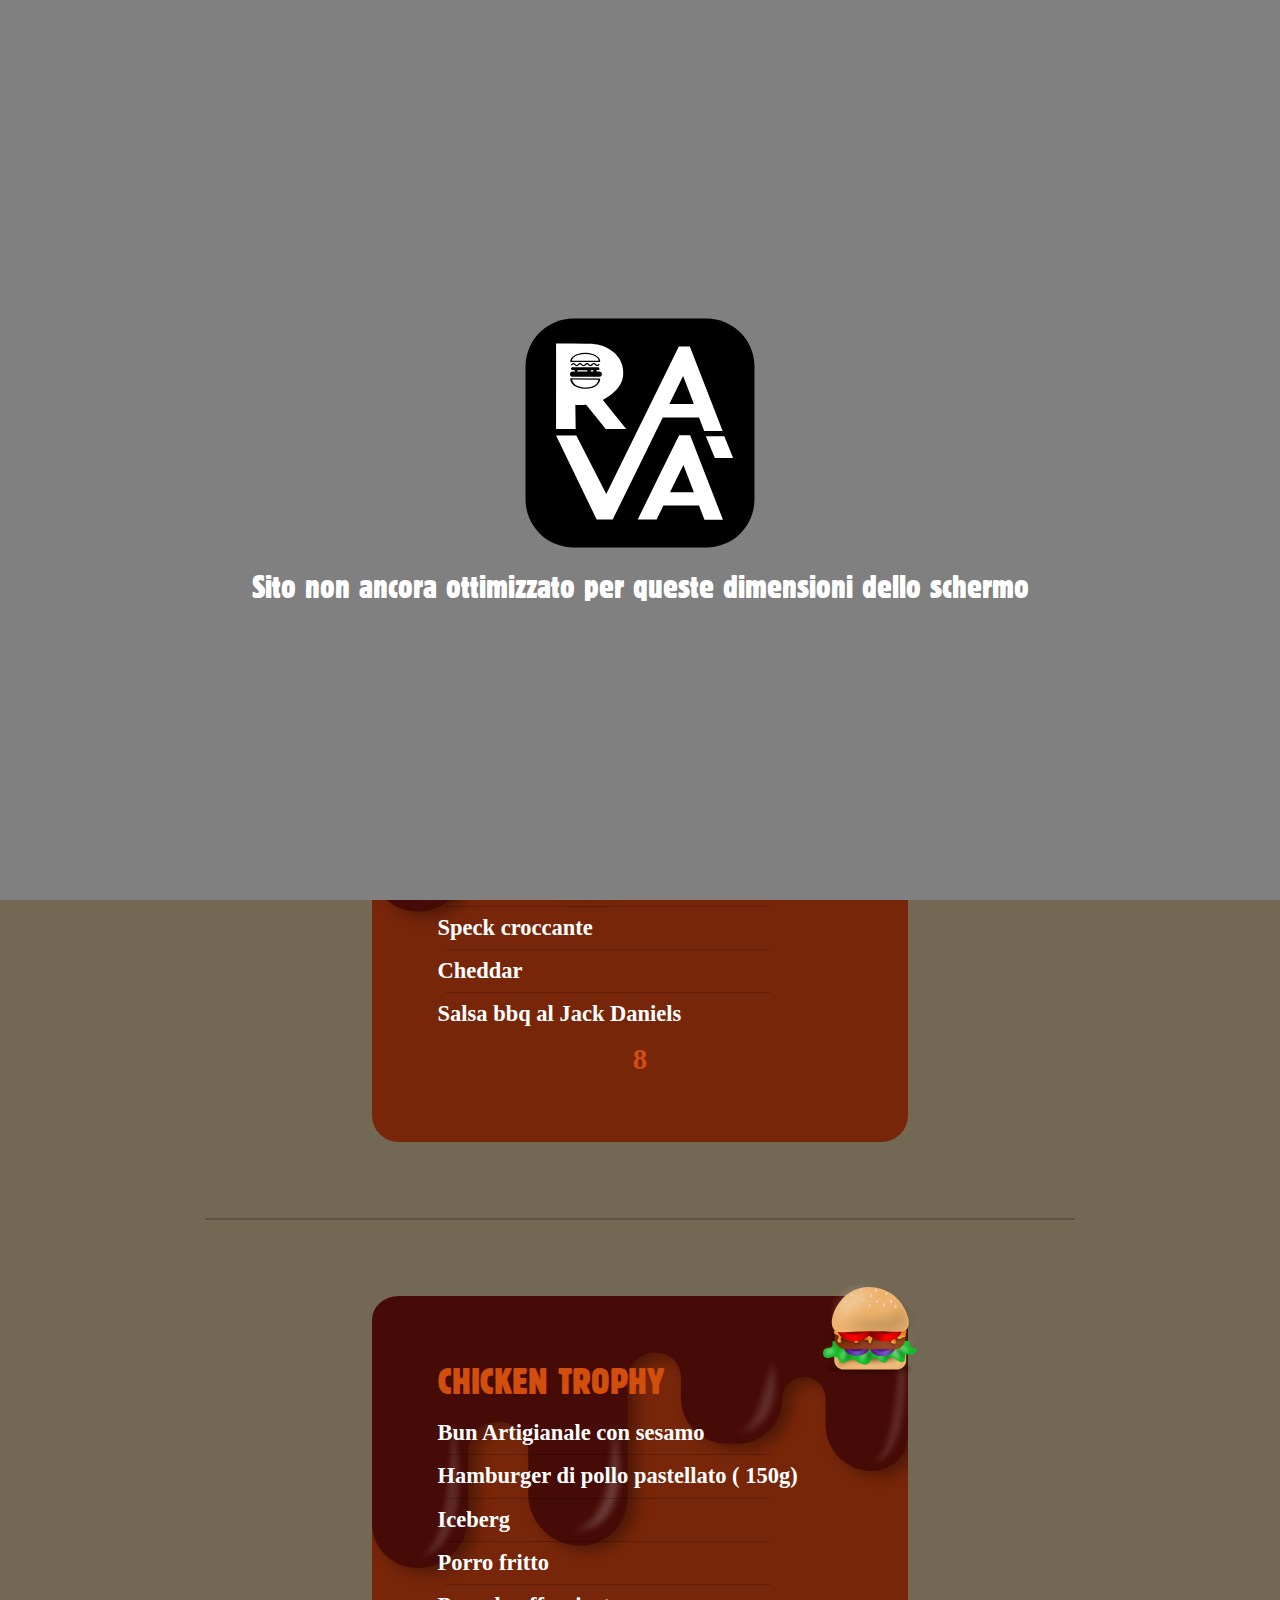
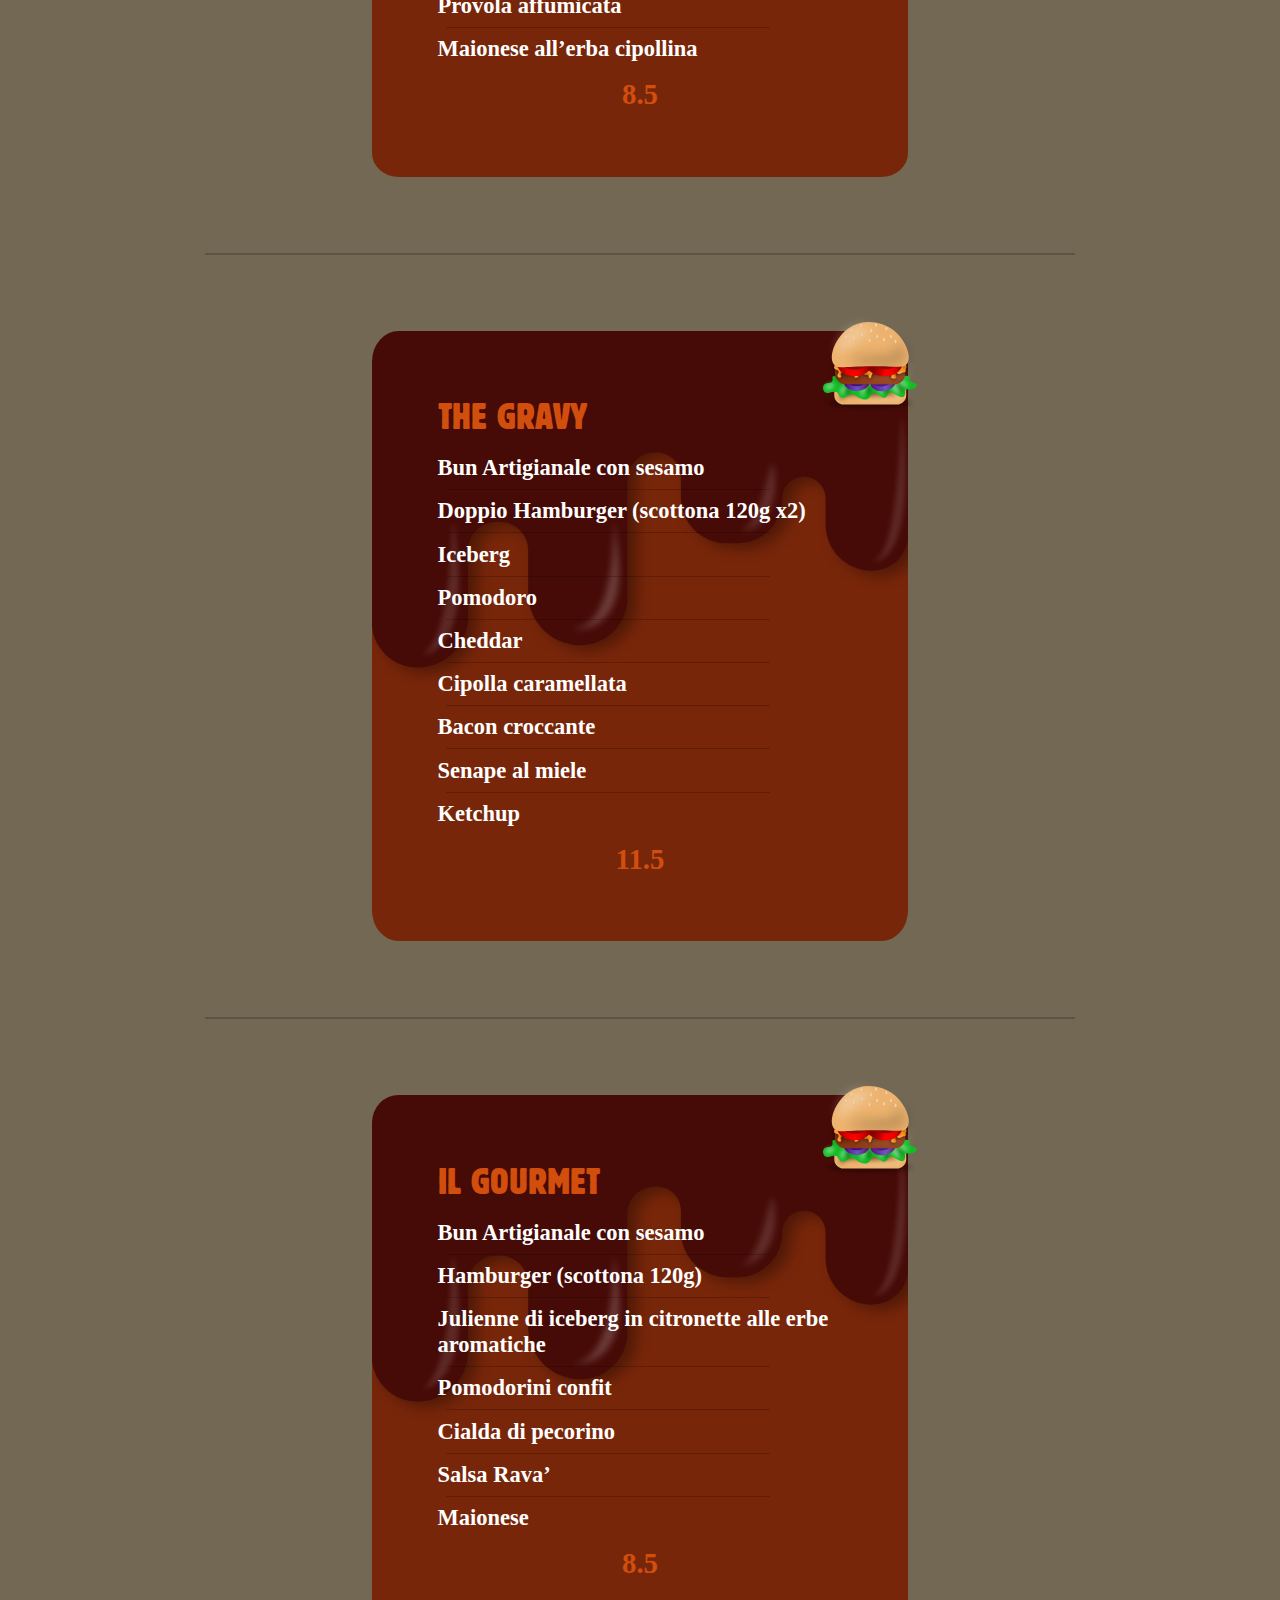
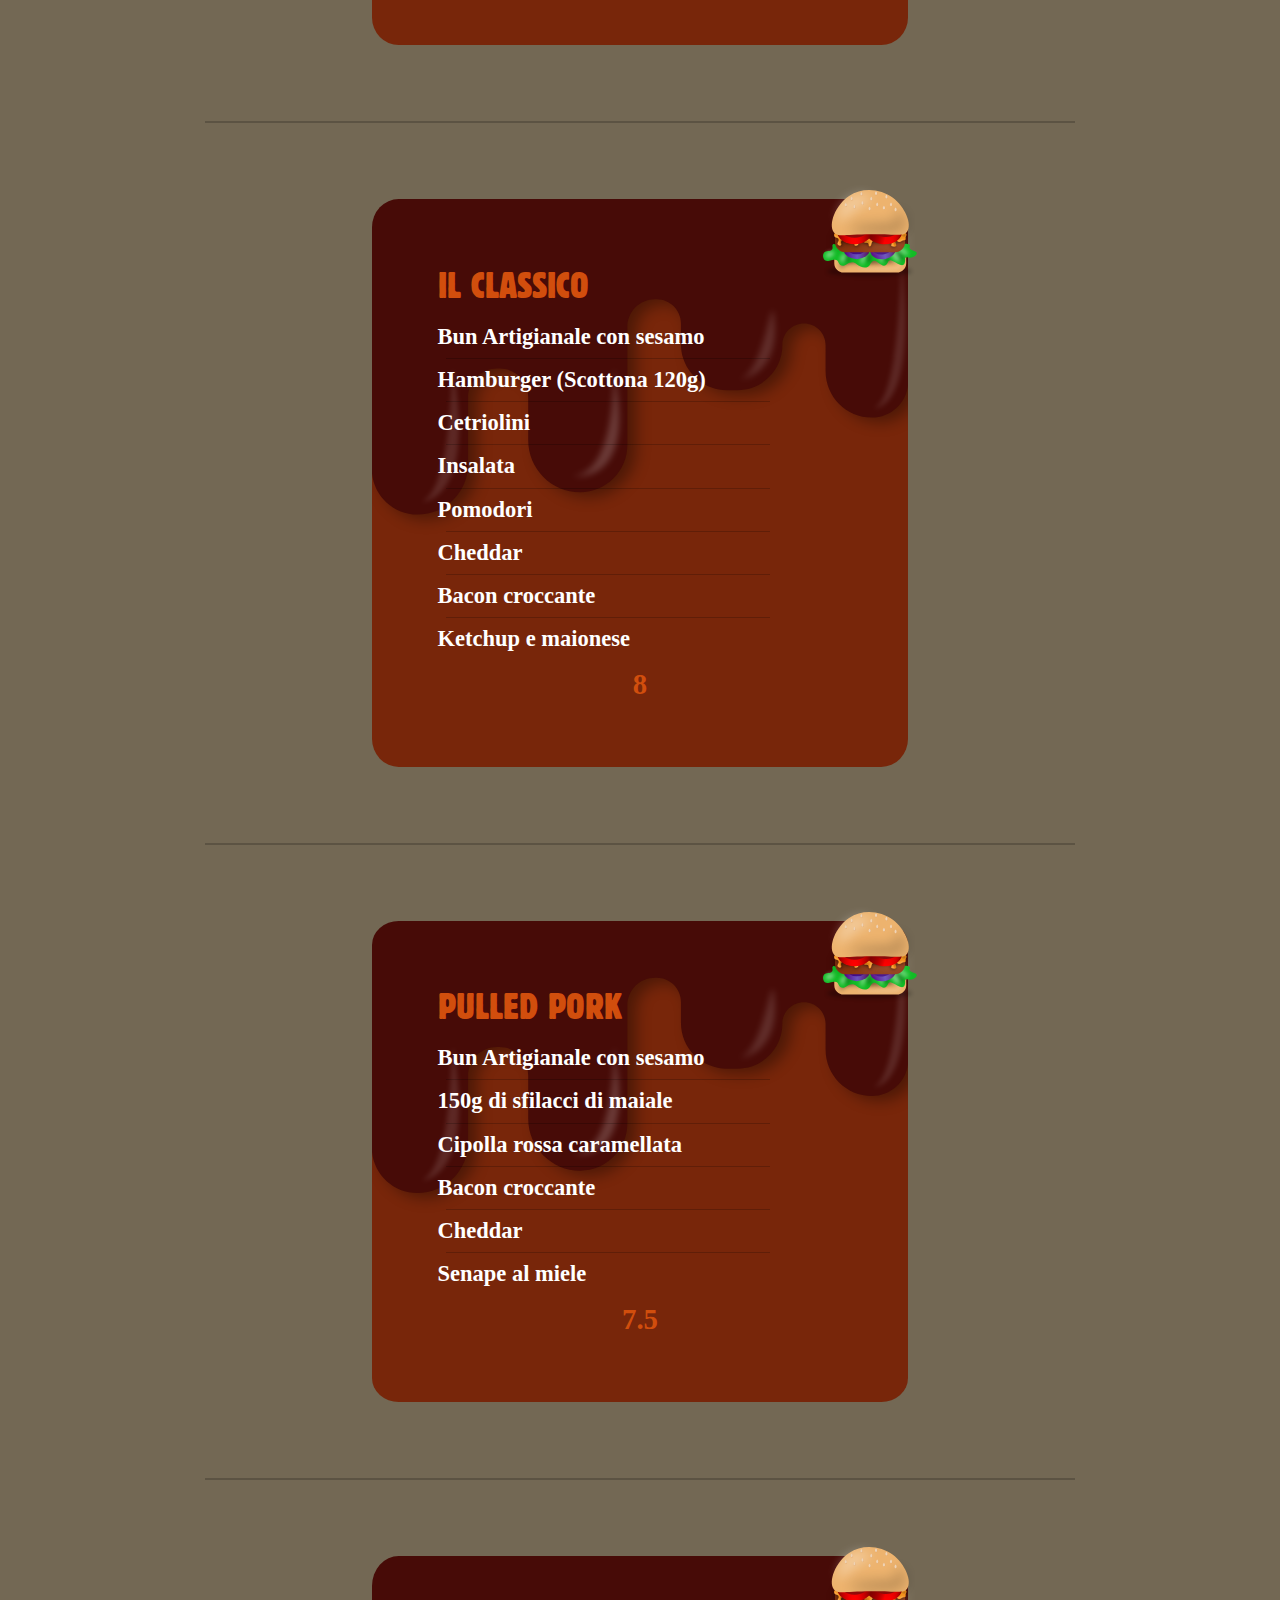
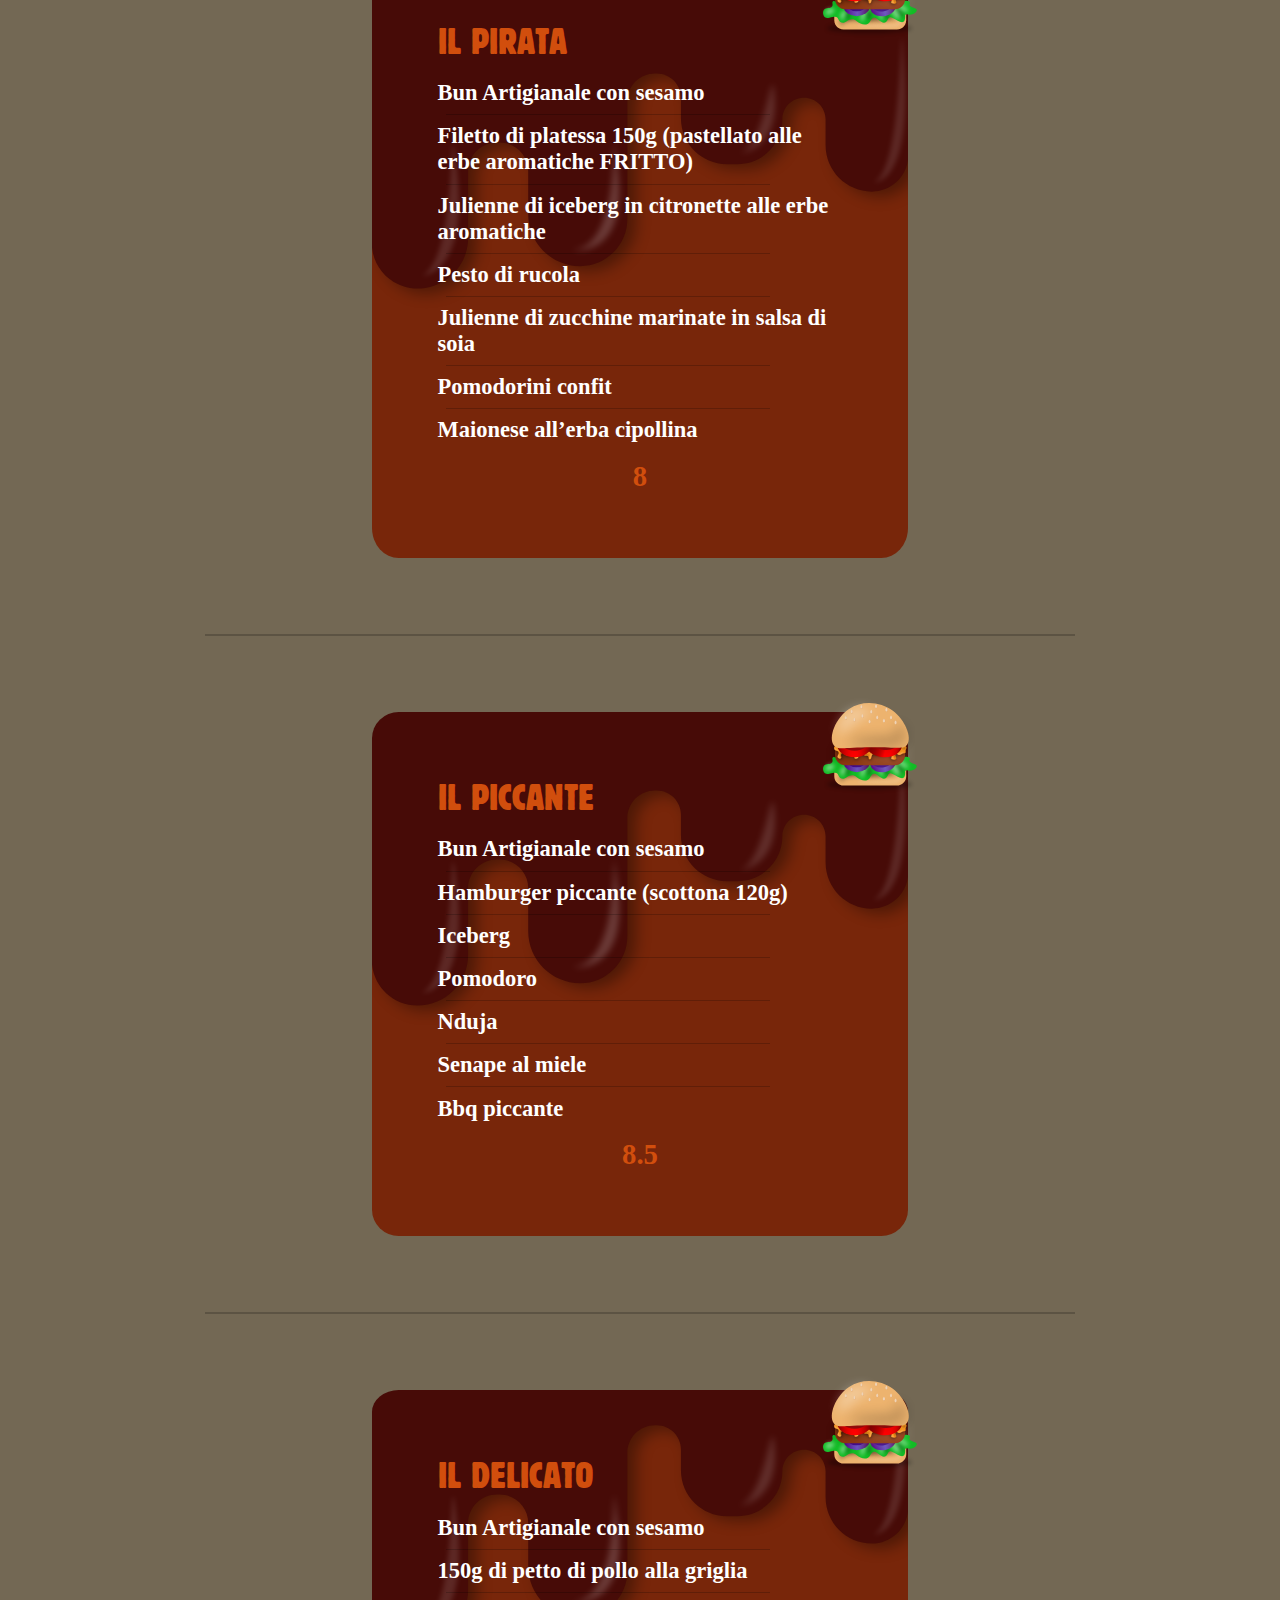
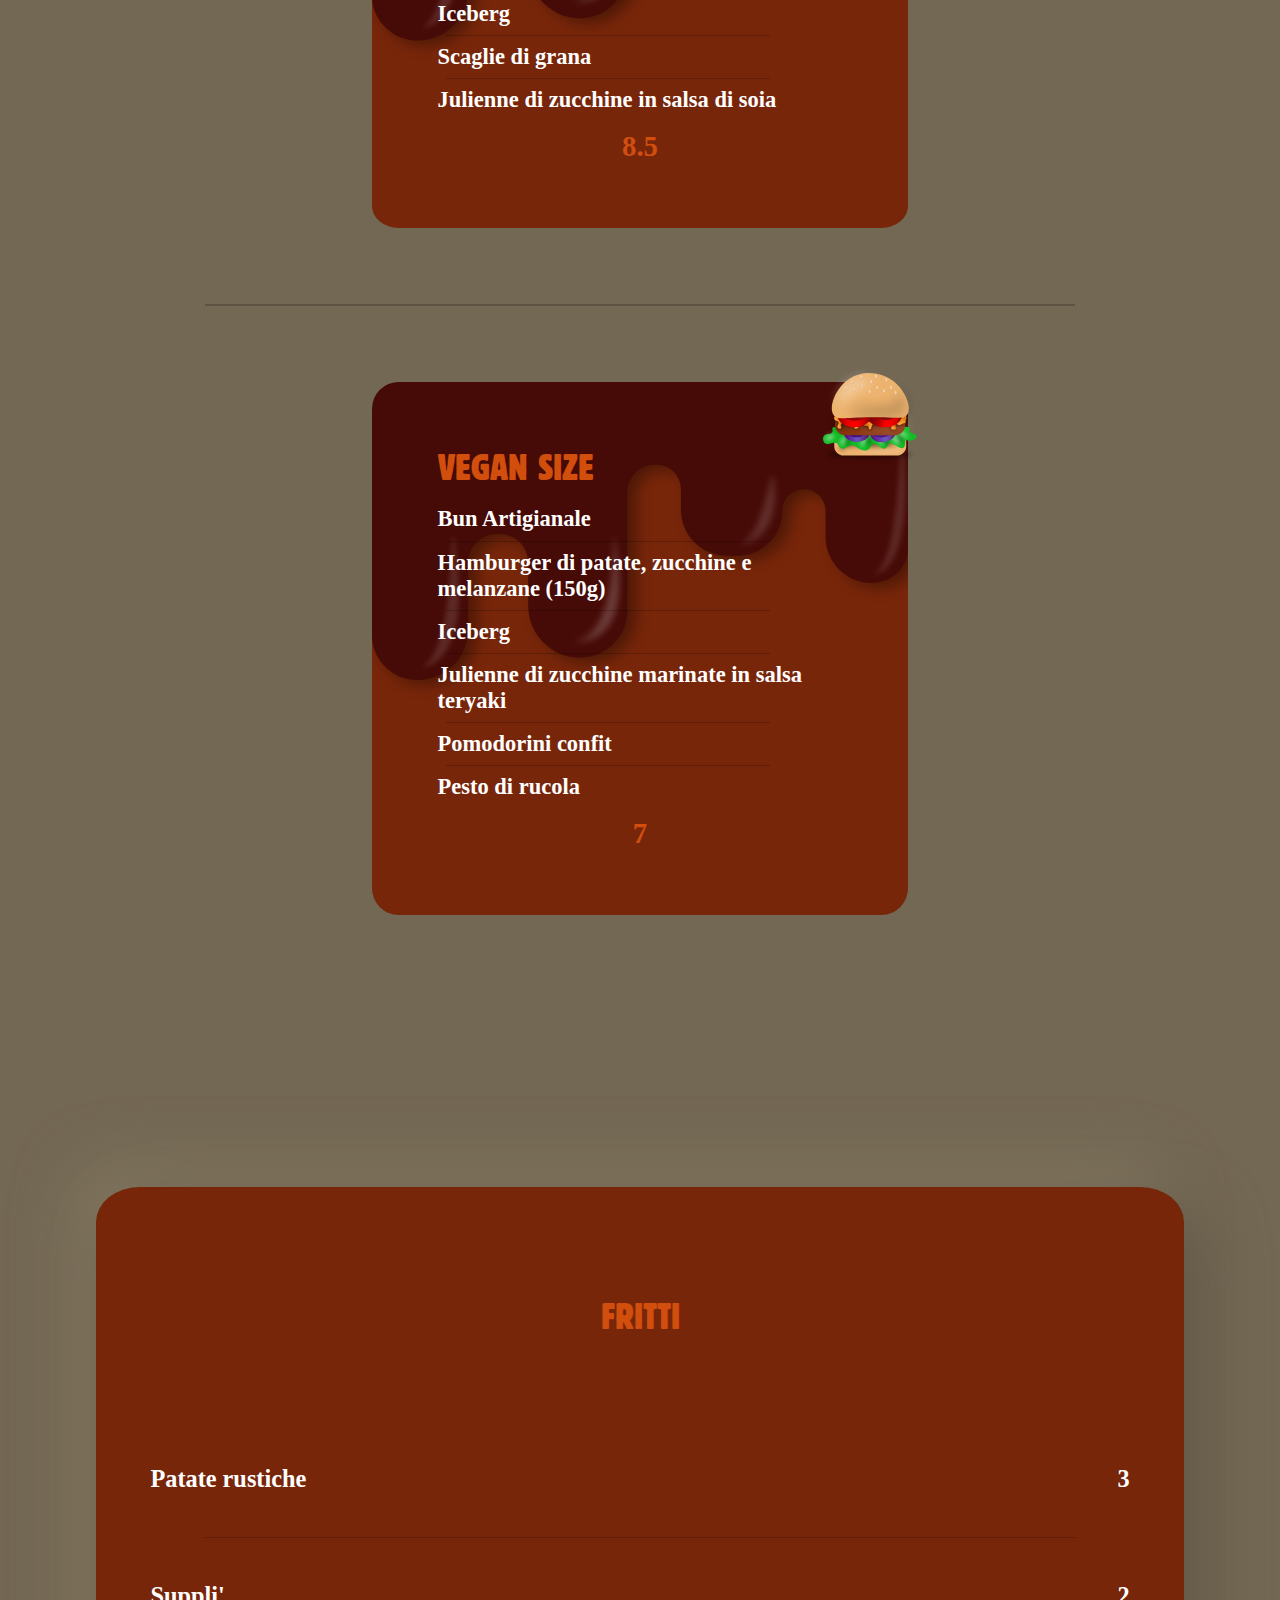
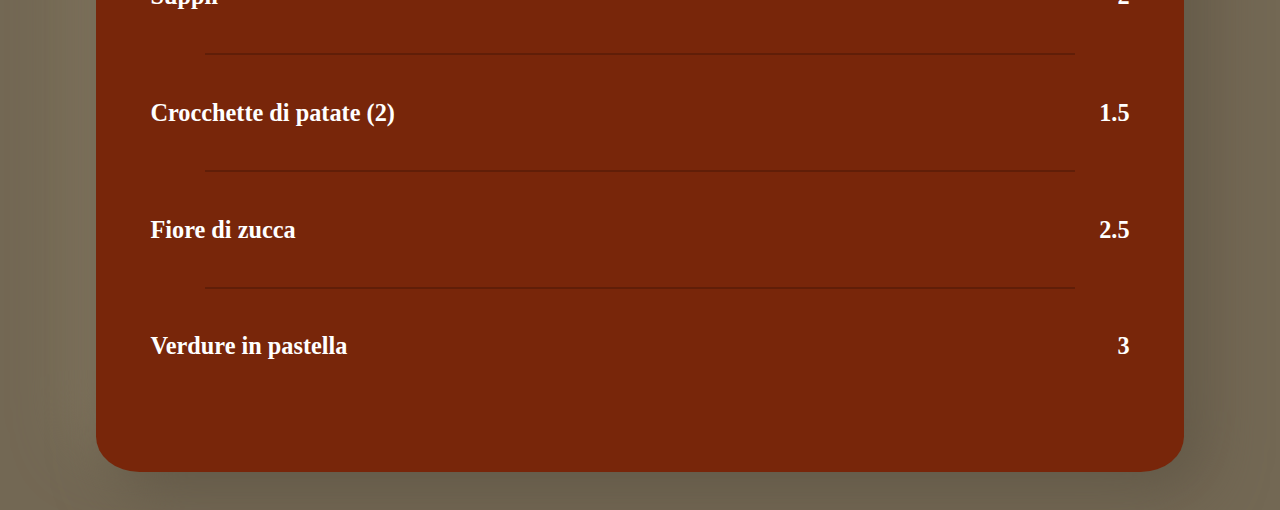
<file: index.html>
<!DOCYTPE html>
  <!DOCTYPE html>
  <html>
  <head>
     <meta name="viewport" content="width=device-width, initial-scale=1"/>
   <link rel="shortcut icon" href="static/svg/logo.svg" />
    <link href="static/style.css" rel="stylesheet">
    <title>Rava Cena</title>
     <meta charset="utf-8">
     <title>Menu</title>
  </head>
  <body>

  <div class="bg">
   <div class="shape1"></div>
   <div class="shape2"></div>
  </div>



   <div class="tooWidth">
    <img src="static/svg/logo.svg">
    <h1>Sito non ancora ottimizzato per queste dimensioni dello schermo</h1>
   </div>

   <nav id="navbar">
     <img src="static/svg/logo.svg" id="titolo">
     
   </nav>
   <ul id="ul">
    <li id="selected"><a id="selectedA">Menu</a></li>
    <li><a href="bevande.html">Bevande</a></li></li>
    <li><a href="dessert.html">Dessert</a>
    <li><a href="aperitivo.html">Aperitivo</a></li>
    <li><a href="bar.html">Bar</a></li>


   </ul>
 


<div class="menuPanino" id="primo">
   <h2>Panini</h2>
   <div class="rowpanino">
     <img src="static/svg/panino3d.svg">
     <div class="paninoDesc">
       <p class="titoloPanino">il rava</p>
       <p class="ingPanino">Bun Artigianale con sesamo</p>
       <div class="spanP"></div>
       <p class="ingPanino">Hamburger (Scottona 120g)</p>
       <div class="spanP"></div>
       <p class="ingPanino">Pesto di rucola</p>
       <div class="spanP"></div>
       <p class="ingPanino">Pomodorini confit</p>
       <div class="spanP"></div>
       <p class="ingPanino">Speck croccante</p>
       <div class="spanP"></div>
       <p class="ingPanino">Cheddar</p>
       <div class="spanP"></div>
       <p class="ingPanino">Salsa bbq al Jack Daniels</p>
     </div class="paninoDesc">
     <p>8</p>
   </div>

<div class="span"></div>

<div class="rowpanino">
  <img src="static/svg/panino3d.svg">
     <div class="paninoDesc">
       <p class="titoloPanino">Chicken Trophy</p>
       <p class="ingPanino">Bun Artigianale con sesamo</p>
       <div class="spanP"></div>
       <p class="ingPanino">Hamburger di pollo pastellato ( 150g)</p>
       <div class="spanP"></div>
       <p class="ingPanino">Iceberg</p>
       <div class="spanP"></div>
       <p class="ingPanino">Porro fritto</p>
       <div class="spanP"></div>
       <p class="ingPanino">Provola affumicata</p>
       <div class="spanP"></div>
       <p class="ingPanino">Maionese all’erba cipollina</p>
     </div class="paninoDesc">
     <p>8.5</p>
   </div>

<div class="span"></div>

<div class="rowpanino">
  <img src="static/svg/panino3d.svg">
     <div class="paninoDesc">
       <p class="titoloPanino">The Gravy</p>
       <p class="ingPanino">Bun Artigianale con sesamo</p>
       <div class="spanP"></div>
       <p class="ingPanino">Doppio Hamburger (scottona 120g x2)</p>
       <div class="spanP"></div>
       <p class="ingPanino">Iceberg</p>
       <div class="spanP"></div>
       <p class="ingPanino">Pomodoro</p>
       <div class="spanP"></div>
       <p class="ingPanino">Cheddar</p>
       <div class="spanP"></div>
       <p class="ingPanino">Cipolla caramellata</p>
       <div class="spanP"></div>
       <p class="ingPanino">Bacon croccante</p>
       <div class="spanP"></div>
       <p class="ingPanino">Senape al miele</p>
       <div class="spanP"></div>
       <p class="ingPanino">Ketchup</p>
     </div class="paninoDesc">
     <p>11.5</p>
   </div>

<div class="span"></div>

<div class="rowpanino">
  <img src="static/svg/panino3d.svg">
     <div class="paninoDesc">
       <p class="titoloPanino">il gourmet</p>
       <p class="ingPanino">Bun Artigianale con sesamo</p>
       <div class="spanP"></div>
       <p class="ingPanino">Hamburger (scottona 120g)</p>
       <div class="spanP"></div>
       <p class="ingPanino">Julienne
di iceberg in citronette alle erbe aromatiche</p>
<div class="spanP"></div>
       <p class="ingPanino">Pomodorini confit</p>
       <div class="spanP"></div>
       <p class="ingPanino">Cialda di pecorino</p>
       <div class="spanP"></div>
       <p class="ingPanino">Salsa Rava’</p>
       <div class="spanP"></div>
       <p class="ingPanino">Maionese</p>
     </div class="paninoDesc">
     <p>8.5</p>
   </div>

<div class="span"></div>

<div class="rowpanino">
  <img src="static/svg/panino3d.svg">
     <div class="paninoDesc">
       <p class="titoloPanino">il classico</p>
       <p class="ingPanino">Bun Artigianale con sesamo</p>
       <div class="spanP"></div>
       <p class="ingPanino">Hamburger (Scottona 120g)</p>
       <div class="spanP"></div>
       <p class="ingPanino">Cetriolini</p>
       <div class="spanP"></div>
       <p class="ingPanino">Insalata</p>
       <div class="spanP"></div>
       <p class="ingPanino">Pomodori</p>
       <div class="spanP"></div>
       <p class="ingPanino">Cheddar</p>
       <div class="spanP"></div>
       <p class="ingPanino">Bacon croccante</p>
       <div class="spanP"></div>
       <p class="ingPanino">Ketchup e maionese</p>
     </div class="paninoDesc">
     <p>8</p>
   </div>

<div class="span"></div>

<div class="rowpanino">
  <img src="static/svg/panino3d.svg">
     <div class="paninoDesc">
       <p class="titoloPanino">pulled pork</p>
       <p class="ingPanino">Bun Artigianale con sesamo</p>
       <div class="spanP"></div>
       <p class="ingPanino">150g di sfilacci di maiale</p>
       <div class="spanP"></div>
       <p class="ingPanino">Cipolla rossa caramellata</p>
       <div class="spanP"></div>
       <p class="ingPanino">Bacon croccante</p>
       <div class="spanP"></div>
       <p class="ingPanino">Cheddar</p>
       <div class="spanP"></div>
       <p class="ingPanino">Senape al miele</p>
     </div class="paninoDesc">
     <p>7.5</p>
   </div>

<div class="span"></div>


<div class="rowpanino">
  <img src="static/svg/panino3d.svg">
     <div class="paninoDesc">
       <p class="titoloPanino">il pirata</p>
       <p class="ingPanino">Bun Artigianale con sesamo</p>
       <div class="spanP"></div>
       <p class="ingPanino">Filetto di platessa 150g (pastellato alle erbe aromatiche FRITTO)</p>
       <div class="spanP"></div>
       <p class="ingPanino">Julienne di iceberg in citronette alle erbe aromatiche</p>
       <div class="spanP"></div>
       <p class="ingPanino">Pesto di rucola</p>
       <div class="spanP"></div>
       <p class="ingPanino">Julienne di zucchine marinate in salsa di soia</p><div class="spanP"></div>
       <p class="ingPanino">Pomodorini confit</p>
       <div class="spanP"></div>
       <p class="ingPanino">Maionese all’erba cipollina</p>

     </div class="paninoDesc">
     <p>8</p>
   </div>

<div class="span"></div>



<div class="rowpanino">
  <img src="static/svg/panino3d.svg">
     <div class="paninoDesc">
       <p class="titoloPanino">il piccante</p>
       <p class="ingPanino">Bun Artigianale con sesamo</p>
       <div class="spanP"></div>
       <p class="ingPanino">Hamburger
piccante (scottona 120g)</p>
<div class="spanP"></div>
       <p class="ingPanino">Iceberg</p>
       <div class="spanP"></div>
       <p class="ingPanino">Pomodoro</p>
       <div class="spanP"></div>
       <p class="ingPanino">Nduja</p>
       <div class="spanP"></div>
       <p class="ingPanino">Senape al miele</p>
       <div class="spanP"></div>
       <p class="ingPanino">Bbq piccante</p>
     </div class="paninoDesc">
     <p>8.5</p>
   </div>

<div class="span"></div>




<div class="rowpanino">
  <img src="static/svg/panino3d.svg">
     <div class="paninoDesc">
       <p class="titoloPanino">il delicato</p>
       <p class="ingPanino">Bun Artigianale con sesamo</p>
       <div class="spanP"></div>
       <p class="ingPanino">150g di petto di pollo alla griglia</p>
       <div class="spanP"></div>
       <p class="ingPanino">Iceberg</p>
       <div class="spanP"></div>
       <p class="ingPanino">Scaglie di grana</p>
       <div class="spanP"></div>
       <p class="ingPanino">Julienne di zucchine in salsa di soia</p>

     </div class="paninoDesc">
     <p>8.5</p>
   </div>

<div class="span"></div>



<div class="rowpanino">
  <img src="static/svg/panino3d.svg">
     <div class="paninoDesc">
       <p class="titoloPanino">vegan size</p>
       <p class="ingPanino">Bun Artigianale</p>
<div class="spanP"></div>
       <p class="ingPanino">Hamburger di patate, zucchine e melanzane (150g)</p>
       <div class="spanP"></div>
       <p class="ingPanino">Iceberg</p>
       <div class="spanP"></div>
       <p class="ingPanino">Julienne di zucchine marinate in salsa teryaki</p>
       <div class="spanP"></div>
       <p class="ingPanino">Pomodorini confit</p>
       <div class="spanP"></div>
       <p class="ingPanino">Pesto di rucola</p>
     </div class="paninoDesc">
     <p>7</p>
   </div>


</div>






  <div class="menu" id="ultimo">
<h2>Fritti</h2>
<div class="row">
<p>Patate rustiche</p>
<p>3</p>
</div>

<div class="span"></div>

<div class="row">
<p>Suppli'</p>
<p>2</p>
</div>

<div class="span"></div>

<div class="row">
<p>Crocchette di patate (2)</p>
<p>1.5</p>
</div>

<div class="span"></div>

<div class="row">
<p>Fiore di zucca</p>
<p>2.5</p>
</div>

<div class="span"></div>

<div class="row">
<p>Verdure in pastella</p>
<p>3</p>
</div>

</div>










<script
  src="https://code.jquery.com/jquery-3.6.0.min.js"
  integrity="sha256-/xUj+3OJU5yExlq6GSYGSHk7tPXikynS7ogEvDej/m4="
  crossorigin="anonymous"></script>
   <script src="static/app.js"></script>

  </body>
  </html>
</file>
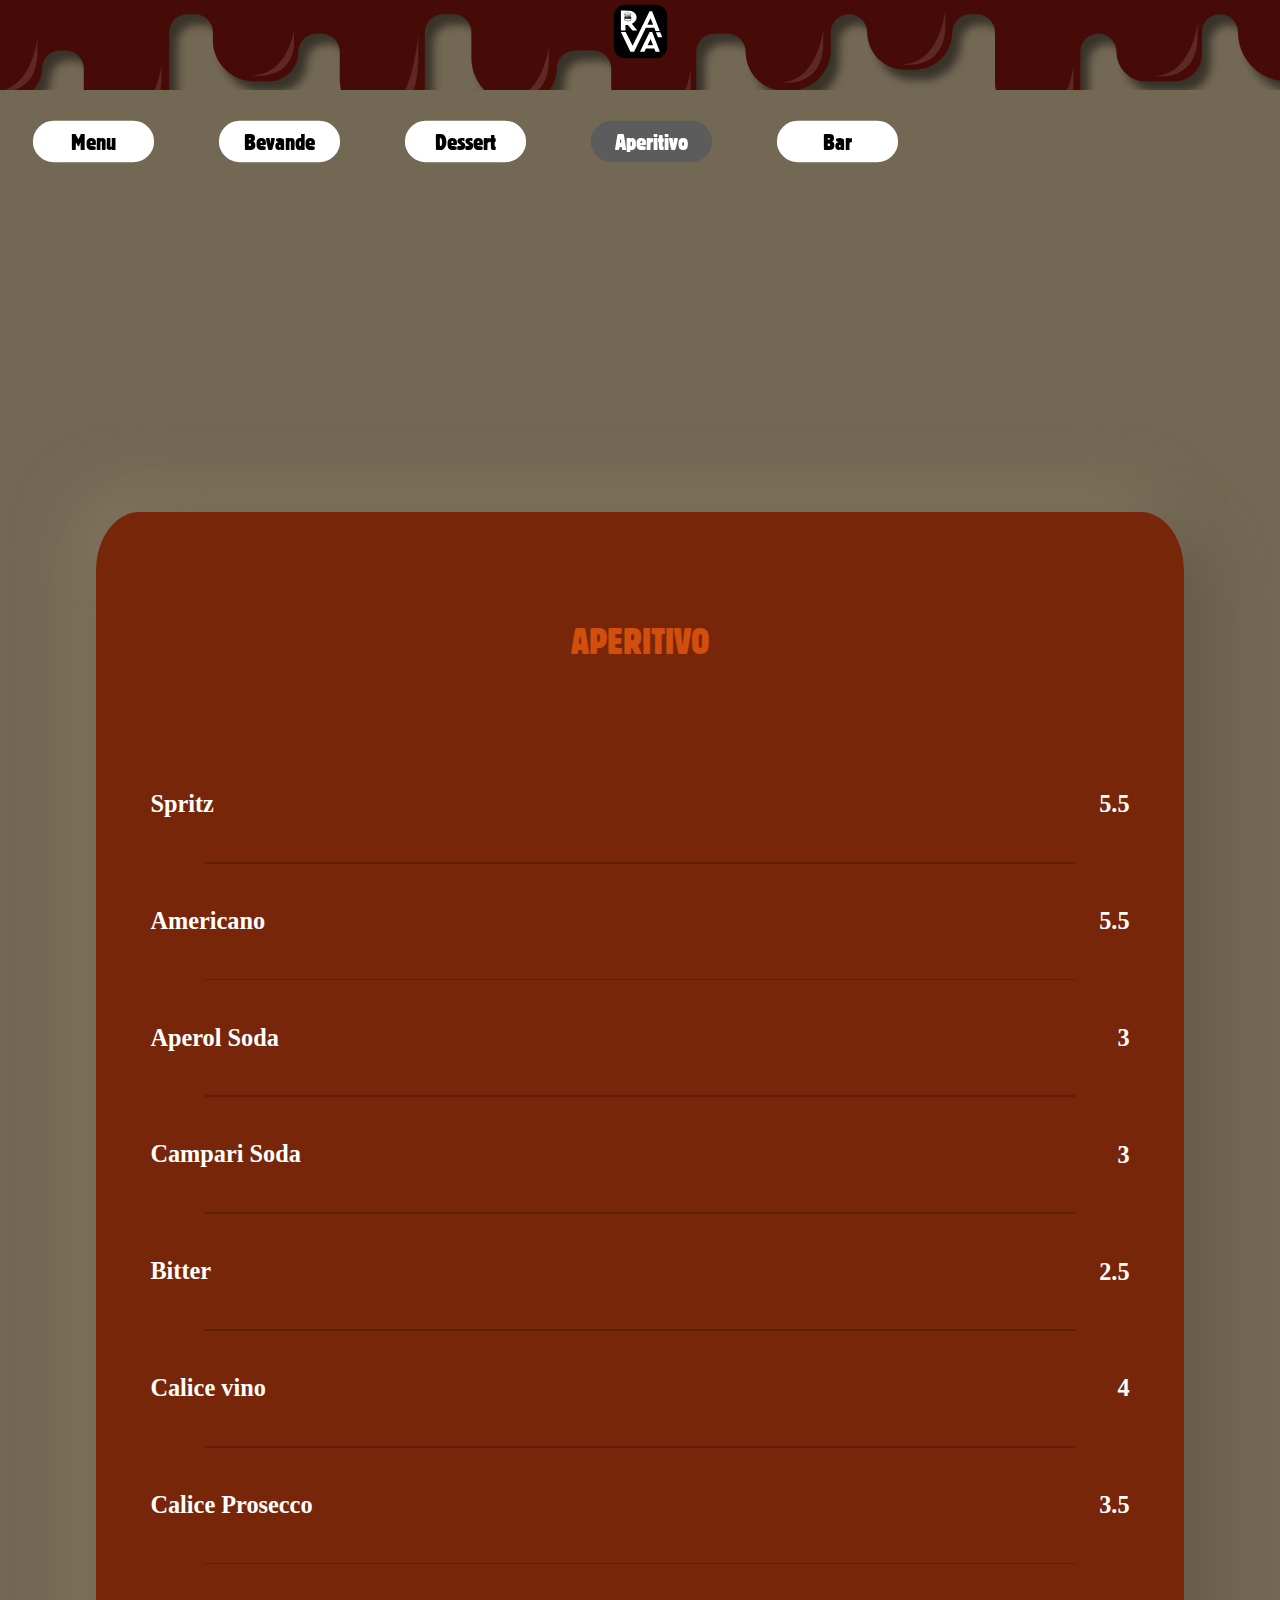
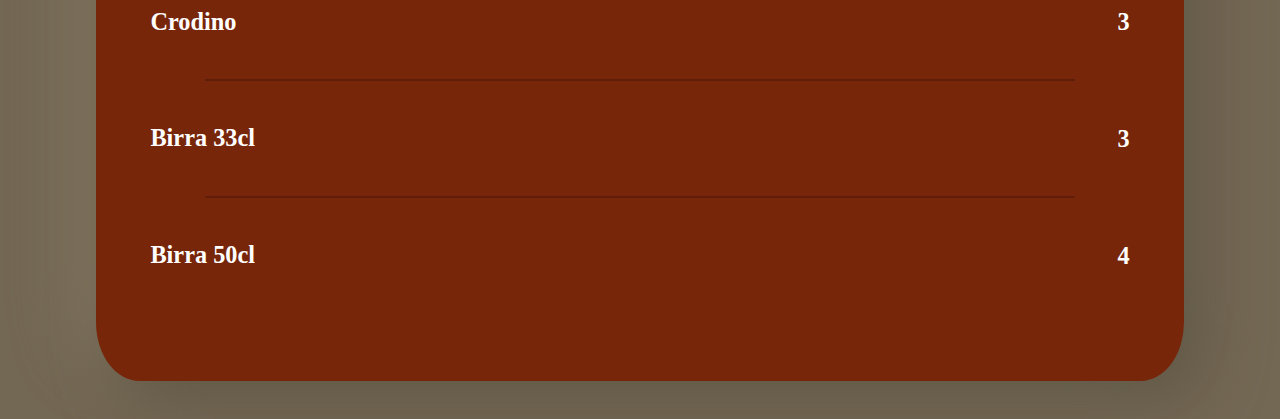
<file: aperitivo.html>
<!DOCTYPE html>
<!DOCTYPE html>
<html>
<head>
	<link href="static/style.css" rel="stylesheet">
  <meta name="viewport" content="width=device-width, initial-scale=1"/>
  <link rel="shortcut icon" href="static/svg/logo.svg" />
	<title>Rava Cena</title>
</head>
<body>
 <div class="bg">
   <div class="shape1"></div>
   <div class="shape2"></div>
  </div>

   <nav id="navbar">
     <img src="static/svg/logo.svg" id="titolo">
   </nav>
   <ul id="ul">
   	<li><a href="index.html">Menu</a></li>
    <li><a href="bevande.html">Bevande</a></li>
    <li><a href="dessert.html">Dessert</a></li>
   	<li id="selected"><a id="selectedA">Aperitivo</a></li>
   	<li><a href="bar.html">Bar</a></li>

   </ul>

   <div class="menu" id="primoultimo">
   



  <h2>Aperitivo</h2>

<div class="row">
<p class="pietanza">Spritz</p>
<p>5.5</p>
</div>

<div class="span"></div>

<div class="row">
<p class="pietanza">Americano</p>
<p>5.5</p>
</div>

<div class="span"></div>

<div class="row">
<p class="pietanza">Aperol Soda</p>
<p>3</p>
</div>

<div class="span"></div>

<div class="row">
<p class="pietanza">Campari Soda</p>
<p>3</p>
</div>

<div class="span"></div>

<div class="row">
<p class="pietanza">Bitter</p>
<p>2.5</p>
</div>

<div class="span"></div>

<div class="row">
<p class="pietanza">Calice vino</p>
<p>4</p>
</div>

<div class="span"></div>

<div class="row">
<p class="pietanza">Calice Prosecco</p>
<p>3.5</p>
</div>

<div class="span"></div>

<div class="row">
<p class="pietanza">Crodino</p>
<p>3</p>
</div>

<div class="span"></div>

<div class="row">
<p class="pietanza">Birra 33cl</p>
<p>3</p>
</div>

<div class="span"></div>

<div class="row">
<p class="pietanza">Birra 50cl</p>
<p>4</p>
</div>
   </div>

  
</body>
</html>
</file>
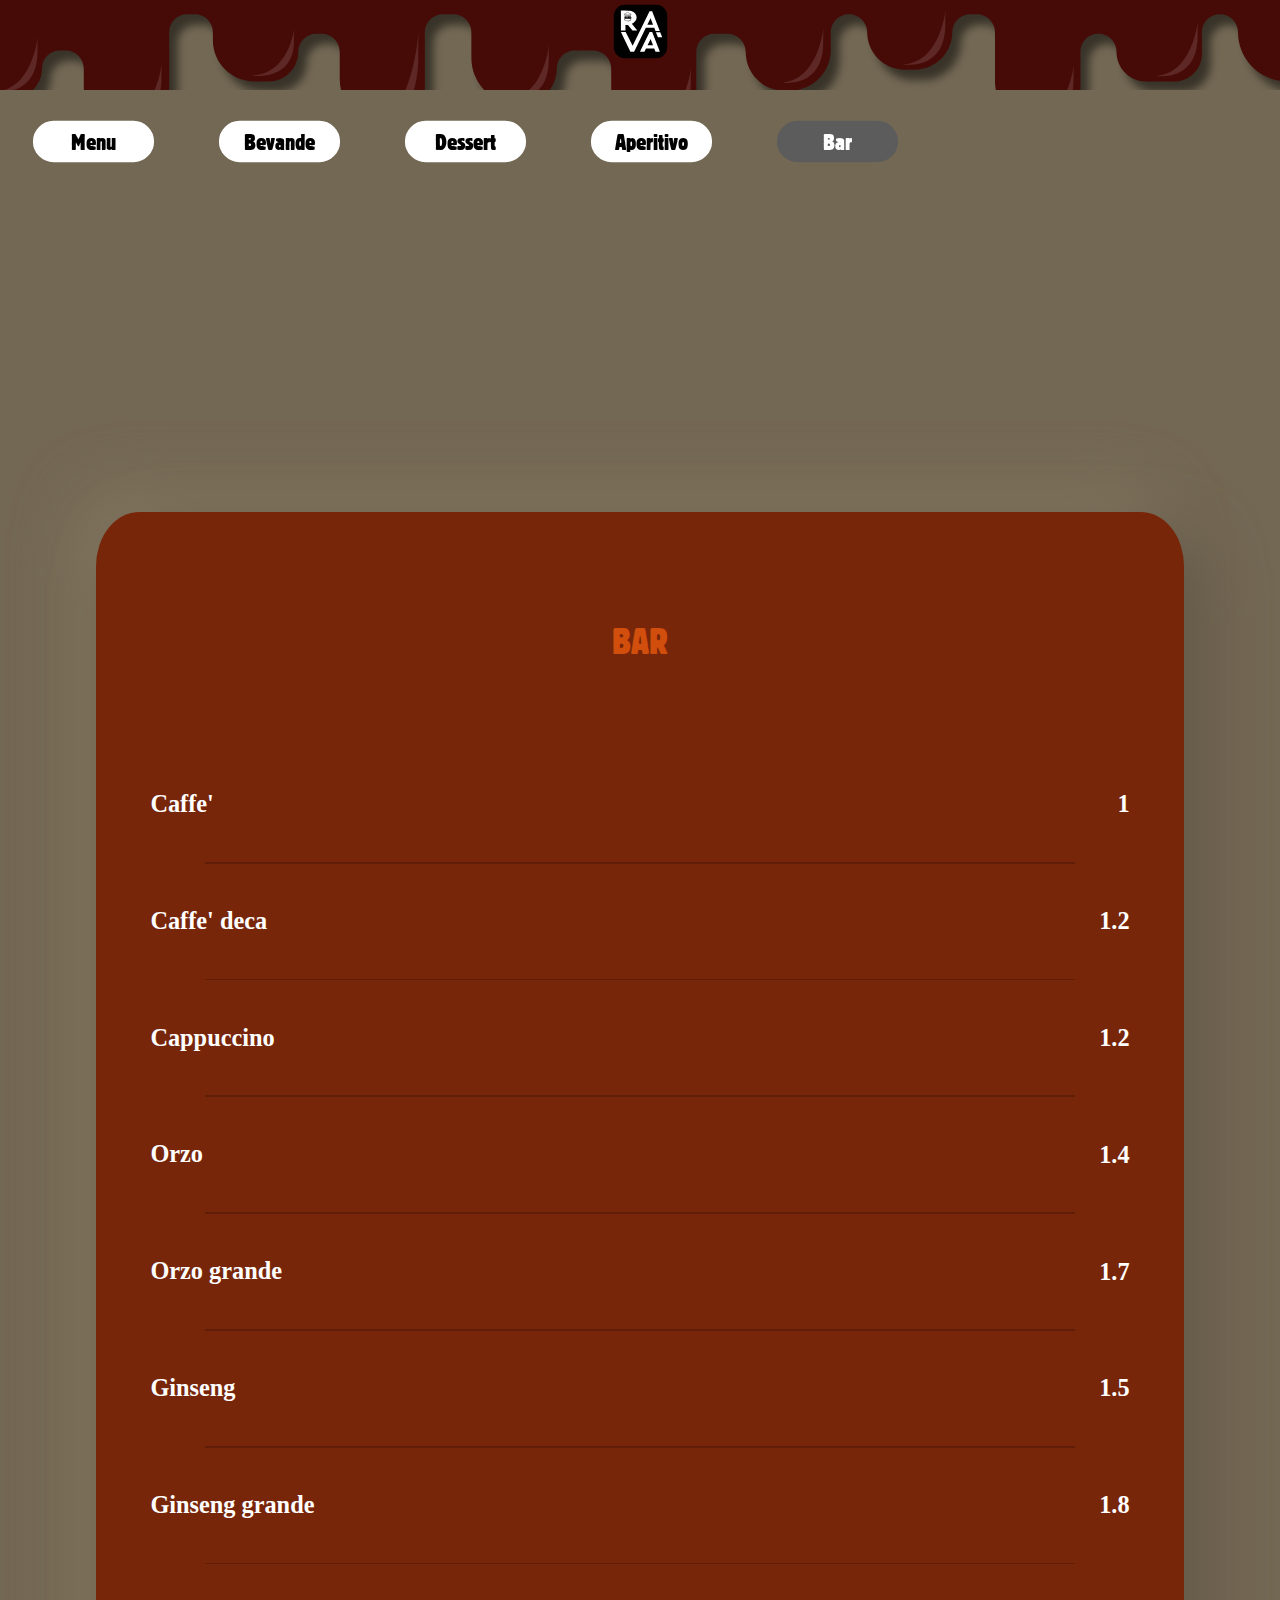
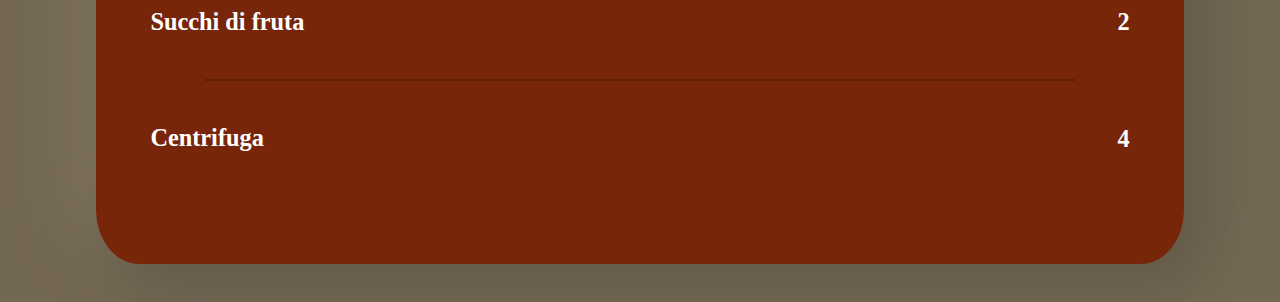
<file: bar.html>
<!DOCTYPE html>
<html>
<head>
	<link href="static/style.css" rel="stylesheet">
   <meta name="viewport" content="width=device-width, initial-scale=1"/>
   <link rel="shortcut icon" href="static/svg/logo.svg" />
	<title>Rava Cena</title>
</head>
<body>
 <div class="bg">
   <div class="shape1"></div>
   <div class="shape2"></div>
  </div>
   <nav id="navbar">
     <img src="static/svg/logo.svg" id="titolo">
   </nav>
   <ul id="ul">
   	<li><a href="index.html">Menu</a></li>
    <li><a href="bevande.html">Bevande</a></li>
      <li><a href="dessert.html">Dessert</a></li>
   	<li><a href="aperitivo.html">Aperitivo</a></li>
   	<li id="selected"><a id="selectedA">Bar</a></li>

   </ul>

   <div class="menu" id="primoultimo">
   



  <h2>Bar</h2>

<div class="row">
<p class="pietanza">Caffe'</p>
<p>1</p>
</div>

<div class="span"></div>

<div class="row">
<p class="pietanza">Caffe' deca</p>
<p>1.2</p>
</div>

<div class="span"></div>

<div class="row">
<p class="pietanza">Cappuccino</p>
<p>1.2</p>
</div>

<div class="span"></div>

<div class="row">
<p class="pietanza">Orzo</p>
<p>1.4</p>
</div>

<div class="span"></div>

<div class="row">
<p class="pietanza">Orzo grande</p>
<p>1.7</p>
</div>

<div class="span"></div>

<div class="row">
<p class="pietanza">Ginseng</p>
<p>1.5</p>
</div>

<div class="span"></div>

<div class="row">
<p class="pietanza">Ginseng grande</p>
<p>1.8</p>
</div>

<div class="span"></div>

<div class="row">
<p class="pietanza">Succhi di fruta</p>
<p>2</p>
</div>

<div class="span"></div>

<div class="row">
<p class="pietanza">Centrifuga</p>
<p>4</p>
</div>


   </div>

  
</body>
</html>
</file>
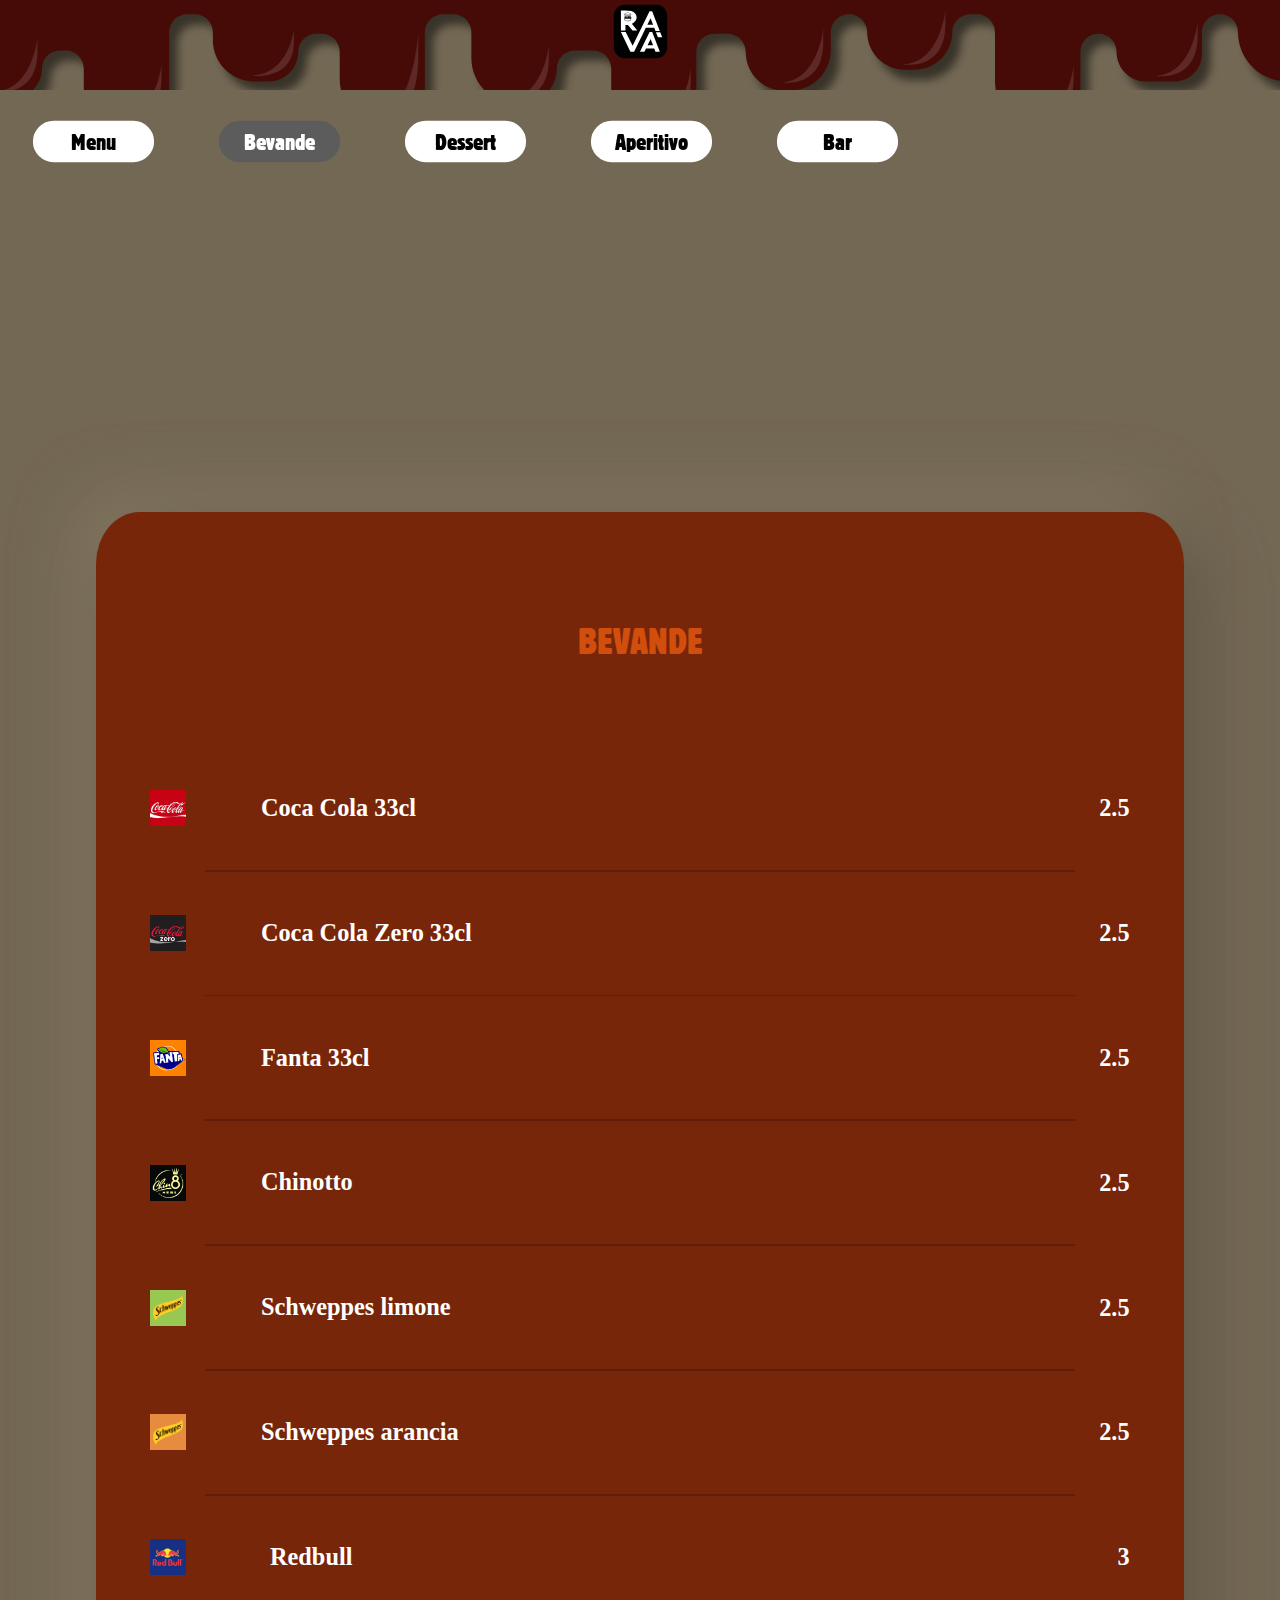
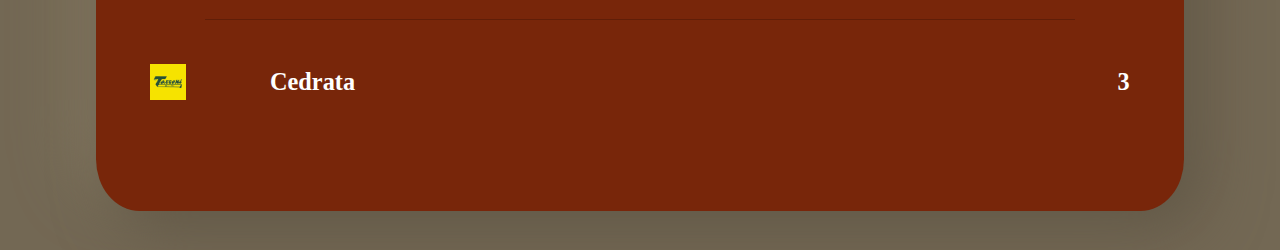
<file: bevande.html>
<!DOCTYPE html>
<html>
<head>
  <link href="static/style.css" rel="stylesheet">
   <meta name="viewport" content="width=device-width, initial-scale=1"/>
   <link rel="shortcut icon" href="static/svg/logo.svg" />
  <title>Rava Cena</title>
</head>
<body>
 <div class="bg">
   <div class="shape1"></div>
   <div class="shape2"></div>
  </div>
   <nav id="navbar">
     <img src="static/svg/logo.svg" id="titolo">
   </nav>
   <ul id="ul">
    <li><a href="index.html">Menu</a></li>
    <li id="selected"><a id="selectedA">Bevande</a></li>
      <li><a href="dessert.html">Dessert</a></li>
    <li><a href="aperitivo.html">Aperitivo</a></li>
    <li><a href="bar.html">Bar</a></li>
   </ul>

   

<div class="menu" id="primoultimo">
  <h2>Bevande</h2>

<div class="row">
<img src="static/svg/bevande/cocaCola.svg"><p class="pietanza">Coca Cola 33cl</p>
<p>2.5</p>
</div>

<div class="span"></div>

<div class="row">
<img src="static/svg/bevande/cocaColaZero.svg"><p class="pietanza">Coca Cola Zero 33cl</p>
<p>2.5</p>
</div>

<div class="span"></div>

<div class="row">
<img src="static/svg/bevande/fanta.svg"><p class="pietanza">Fanta 33cl</p>
<p>2.5</p>
</div>

<div class="span"></div>

<div class="row">
<img src="static/svg/bevande/chinotto.svg"><p class="pietanza">Chinotto</p>
<p>2.5</p>
</div>

<div class="span"></div>

<div class="row">
<img src="static/svg/bevande/schwLimone.svg"><p class="pietanza">Schweppes limone</p>
<p>2.5</p>
</div>

<div class="span"></div>

<div class="row">
<img src="static/svg/bevande/schwArancia.svg"><p class="pietanza">Schweppes arancia</p>
<p>2.5</p>
</div>

<div class="span"></div>

<div class="row">
<img src="static/svg/bevande/redbull.svg"><p class="pietanza">Redbull</p>
<p>3</p>
</div>

<div class="span"></div>

<div class="row">
<img src="static/svg/bevande/cedrata.svg"><p class="pietanza">Cedrata</p>
<p>3</p>
</div>
</div>


   </div>

   
</body>
</html>
</file>
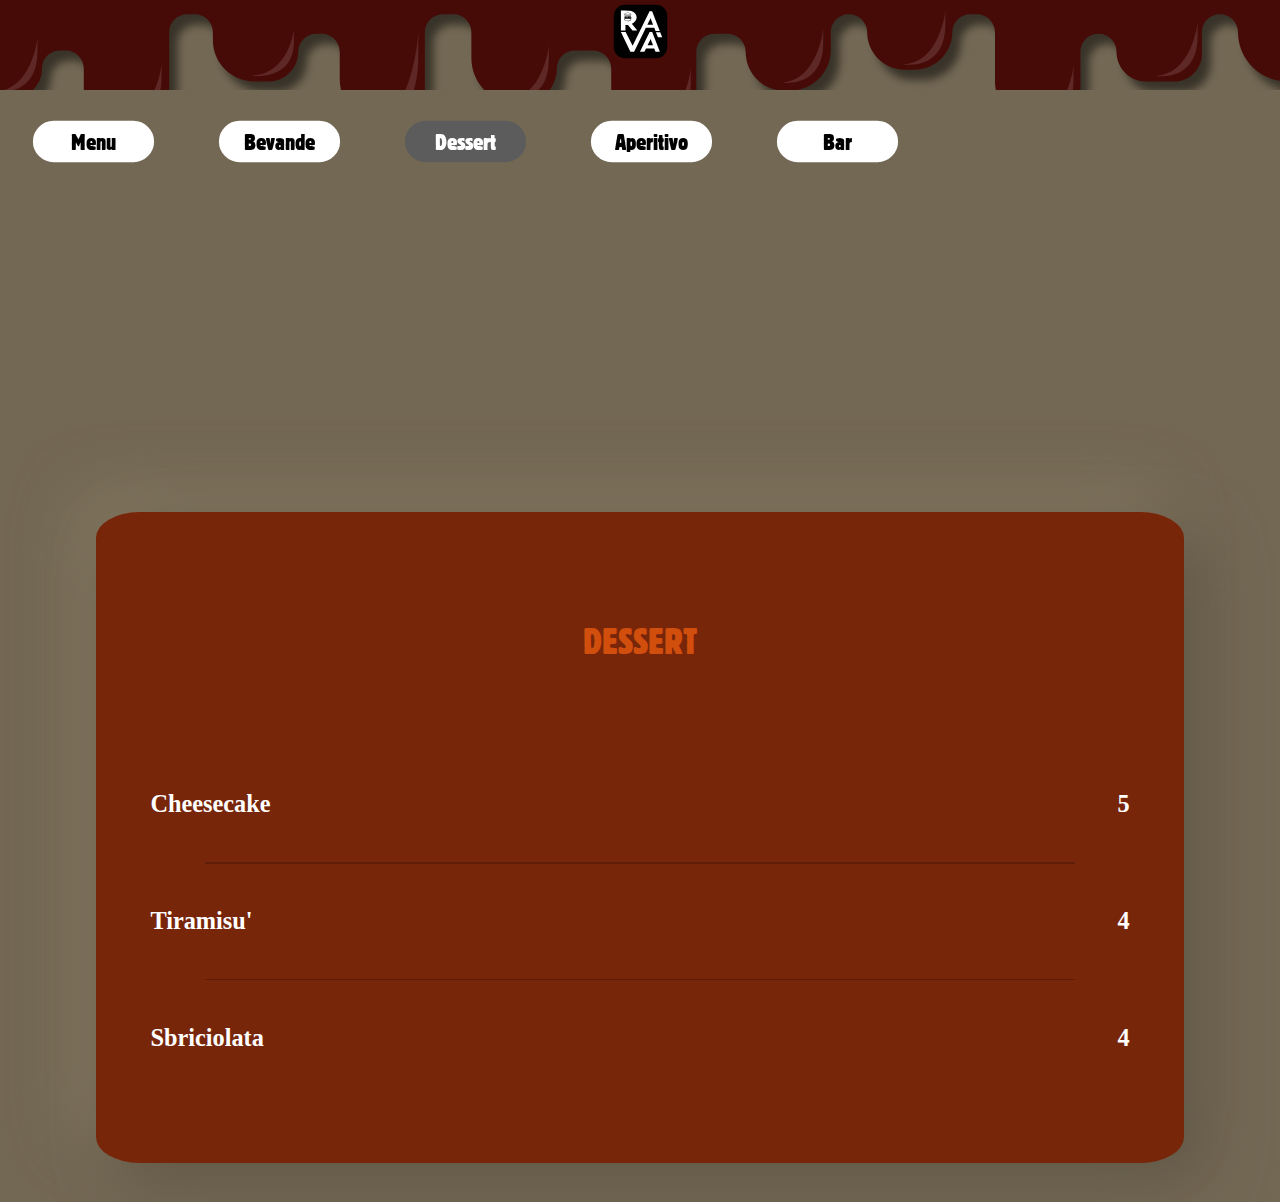
<file: dessert.html>
<!DOCTYPE html>
<html>
<head>
	<link href="static/style.css" rel="stylesheet">
  <meta name="viewport" content="width=device-width, initial-scale=1"/>
  <link rel="shortcut icon" href="static/svg/logo.svg" />
	<title>Rava Cena</title>
</head>
<body>
<div class="bg">
   <div class="shape1"></div>
   <div class="shape2"></div>
  </div>
   <nav id="navbar">
     <img src="static/svg/logo.svg" id="titolo">
   </nav>
   <ul id="ul">
   	<li><a href="index.html">Menu</a></li>
    <li><a href="bevande.html">Bevande</a></li>
    <li id="selected"><a id="selectedA">Dessert</a></li>
   	<li><a href="aperitivo.html">Aperitivo</a></li>
   	<li><a href="bar.html">Bar</a></li>
    
   	
   </ul>

  <div class="menu" id="primoultimo">
   



  <h2>Dessert</h2>

<div class="row">
<p class="pietanza">Cheesecake</p>
<p>5</p>
</div>

<div class="span"></div>

<div class="row">
<p class="pietanza">Tiramisu'</p>
<p>4</p>
</div>

<div class="span"></div>

<div class="row">
<p class="pietanza">Sbriciolata</p>
<p>4</p>
</div>
</div>





 
</body>
</html>
</file>
<file: static/style.css>
@font-face {
  font-family: BlockBe;
  src: url(BlockBECondensed.ttf);
}

*{
	margin:0;
	padding:0;
}

body{
	display: flex;
	flex-direction: column;
	align-items: center;
	font-family: BlockBe, Trebuchet MS, sans-serif;
	background:#736854;
}

/*.bg{
	position: fixed;
	z-index: -1;
	height: 100%;
	width: 100%;
	background:#fdcb6e;
	display: flex;
	justify-content: flex-start;
	flex-direction: column;
	align-items: center;

}*/
/*.shape1{
	height: 25vh;
	width: 100%;
	background: #96bb7c;
	border: #96bb7c;
}*/

.bg svg{

}

.tooWidth{
	background: gray;
	display: none;
	height: 100%;
	width: 100%;
	position: fixed;
	z-index: 12;
}


/*.shape1{
	height:200vh;
	width: 30vh;
	background-color:#B4793C;
	position: absolute;
	transform: rotate(45deg) translateX(-20vh);
	top: 30%;
    box-shadow: inset 2px 2px 10px 2px rgba(0, 0, 0, 0.3);
}
.shape2{
	height:200vh;
	width: 10vh;
	transform: rotate(45deg) translateX(-20vh);
	background-color:#B4793C;
	position: absolute;
	top: -50%;
    box-shadow: inset 2px 2px 10px 2px rgba(0, 0, 0, 0.3);
}
*/
nav{
	position: fixed;
	height:10vh;
	width: 100%;
	display: flex;
	flex-direction: column;
	justify-content: flex-start;
	align-items: center;
	background-image: url("svg/nav.svg");
	background-size: cover;
	background-position: center;
	z-index: 10;
	
}
nav img{
	height: 7vh;
}
nav h1{
	font-size: 5vh;
}

ul{
	position: fixed;
	padding: 3%;
	height: 5.6vh;
	width: 100%;
	list-style: none;
	display: flex;
	justify-content: flex-start;
	overflow-x: scroll;
	margin-top:9vh;
	z-index: 9;
	
	/*box-shadow: 0 10px 10px 5px rgba(0,0,0,0.3);*/
}

::-webkit-scrollbar{
	width: 0px;
	height: 0px;
}

ul li{
	height: 5vh;
	min-width: 15vh;
	margin:0 2%;
	display: flex;
	justify-content: center;
	align-items: center;
	background-image: url("svg/disegno.svg");
	background-size: cover;
	background-position: center;
}
ul li a{
	height: 80%;
	padding:0 20%;
	display: flex;
	justify-content: center;
	align-items: center;
	font-size: 2.5vh;
	font-weight: 200;
	text-decoration: none;
	color:black;
}



a:active{
	background-image: url("svg/disegnoselez.svg");
	background-size: cover;
	background-position: center;
}

#selected{
    background-image: url("svg/disegnoselez.svg");
	background-size: cover;
	background-position: center;

}
#selectedA{
	color: white;
}



.sezione{
	margin-top: 14vh;
	height: 10vh;
	width: 100%;
	display: flex;
	justify-content: center;
	align-items: center;
	/*background: #ecbd61ff;*/
}

.sezione img{
	height: 17vh;
}

.panini{
	width: 100%;
	display: flex;
	flex-wrap: wrap;
	justify-content: center;
}
.menu{
    min-height: 30vh;
    width: 85%;
    display: flex;
    flex-direction: column;
    justify-content: flex-start;
    align-items: center;
    margin-top:10%;
    padding-bottom: 7%;
    /*background:#E9DAC0;
    /*background: linear-gradient(-45deg,rgba(255,255,255,0.7),rgba(255,255,255,0.1));
    border:solid 0.1vh white;
    backdrop-filter: blur(20px);*/
    background:#78260aff;
box-shadow:  20px 20px 60px #625847,
             -20px -20px 60px #847861;
    border-radius: 4%;

}

.menuPanino{
	min-height: 30vh;
    width: 85%;
    display: flex;
    flex-direction: column;
    justify-content: flex-start;
    align-items: center;
    padding-bottom: 7%;
    margin-top: 20%;
    /*background:#D9AA50 /*rgba(255,255,255,0.7);
     box-shadow: inset 2px 2px 10px 2px rgba(0, 0, 0, 0.3);*/
}

.menuPanino img{
	height: 20vh;
	margin-bottom: 2%;
	border-radius: 0.5%;
}

#primo{
   margin-top:35%;
}
#ultimo{
	margin-bottom: 3%;
}

#primoultimo{
	margin-top:35%;
	margin-bottom: 3%;
}

.menu h2, .menuPanino h2{
	text-transform: uppercase;
	color: #D14E0D;
	font-weight: 200;
}

.menuPanino h2{
	margin-top:5%;
	margin-bottom: 2%;
}

.wrap{
	height: 44vh;
	width: 45vh;
	display: flex;
	flex-direction: column;
	align-items: center;
	margin:2%;
	margin-top: 18%;
	background: linear-gradient(45deg,#4369de,#74a9e8);
	box-shadow: 4px 4px 5px 0px rgba(0,0,0,0.3);
	border-radius: 5%;
}


@media (min-width: 313px){


	.sezione{
		margin-top: 17vh;
	}
}


@media (min-width: 1448px){

    
	
	ul{
		justify-content: center;
		padding: 1%;
	}
}



@media (min-width: 742px){
	.wrap{
         margin-top: 2%;
	}
}

.box{
	height: 40vh;
	width:40vh;
	position: relative;
	display: flex;
	justify-content: center;
	align-items: center;
	flex-direction: column;
    overflow:hidden;
    transition: 1.5s;
}
.titolo{
	height:4vh;
	width: 90%;
	text-align: center;
	font-size: 4vh;
	padding-top: 5%;
}

.titoloD{
	height:4vh;
	width: 90%;
	padding-top: 5%;
	display: flex;
	justify-content: center;
	align-items: center;
	font-size: 4vh;

}

/*#primo{
	margin-top: 10%;
}*/
.box img{
	height: 80%;
}

.descrizione{
    font-size: 2.3vh;
	text-align: center;
	position: absolute;
	top:102%;
	height: 40vh;
	width:40vh;
	transition: 1s;
	background: #ecbd61ff;
	background: linear-gradient(45deg,#4369de,#74a9e8);
	border-radius: 0 0 8% 8%;
	display: flex;
	flex-direction: column;
	justify-content: center;
	align-items: center;
	font-weight: 700;
	text-transform: uppercase;
}

.prezzo{
	margin-top:5%;
	font-size: 2.9vh;
}

.prezzoD{
	margin-top:5%;
	font-size: 4vh;
}

.desc{
	height: 80%;
	width:90%;
	display: flex;
	flex-direction: column;
	justify-content: center;
	align-items: center;
}
#pirata{
	font-size: 2vh;
	font-weight: 700;
}

h2{
	width: 90%;
	display: flex;
	align-items: center;
	justify-content: center;
	font-size: 4vh;
	margin: 10% 0;
}

.row{
	width: 90%;
	display: flex;
	justify-content: space-between;
	align-items: center;
	margin: 2% 0;

}

.row img{
	height: 4vh;
	margin-right: 2%;
}
.row p{
	font-size: 2.7vh;
	font-weight: 700;
	font-family: Montserrat;
	color: white;
}

.rowpanino{
	width: 90%;
	position: relative;
	display: flex;
	flex-direction: column;
	justify-content: space-between;
	align-items: left;
	margin: 5% 0;
	padding: 2%;
	background:#78260aff;
	border-radius: 5%;
	padding: 6%;
	/*box-shadow: 5px 5px 5px 0px #572300;*/

	background-image: url("svg/bg.svg");
	background-size: cover;
	background-position: center;
}

.rowpanino > img{
	height: 11vh;
	position: absolute;
	top: -15px;
	right: -10px;
}

.rowpanino  p{
	font-size: 3.2vh;
	font-weight: 700;
	color: #D14E0D;
	font-family: Montserrat;

}

.rowpanino > p{
	margin-top: 4%;
	text-align: center;
	font-weight: 700;
}


.menu .titolo{
	color: #492213;


}

.paninoDesc .titoloPanino{
	font-family: BlockBE;
	text-transform: uppercase;
	font-size: 4vh;
	margin-bottom: 5%;
	color: #D14E0D;
	font-weight: 100;
}



.rowpanino .ingPanino{
	font-size: 2.5vh;
	color: white;
	font-weight: 700;
}

.row .pietanza{
  width: 80%;
  height: 80%;
  display: flex;
  justify-content: flex-start;
  align-items: center;
  line-height: 102%;
}

.span{
	width: 80%;
	height: 0.2vh;
	background: rgba(0,0,0,0.2);
	z-index: 3;
	margin: 2%;
}

.spanP{
	width: 80%;
	height: 1px;
	background: rgba(0,0,0,0.2);
	margin: 2%;
}


@media (min-width: 360px){
	
.rowpanino{
		width: 40vh;
	}
#primoultimo{
	margin-top: 40%;
}


}
@media (min-width: 370px){
	
.rowpanino{
		width: 35vh;
	}


}

.paninoDesc > img{
	height: 3vh;
}

@media (min-width: 396px){
	
.rowpanino{
		width: 40vh;
	}


}

@media (min-width: 500px){
	
.rowpanino{
		width: 45vh;
	}


}


@media (min-width: 600px){
	.menuPanino{
		flex-wrap: wrap;
		justify-content: center;
	}

}


@media (min-width: 744px){
	.tooWidth{
		display: flex;
		flex-direction: column;
		align-items: center;
		justify-content: center;
	}
	.tooWidth img{
		height: 30vh;
	}
	.tooWidth h1{
		color: white;
		text-align: center;
		width: 80%;
		font-weight: 200;
	}

	body{
		overflow: hidden;
	}

}
</file>
